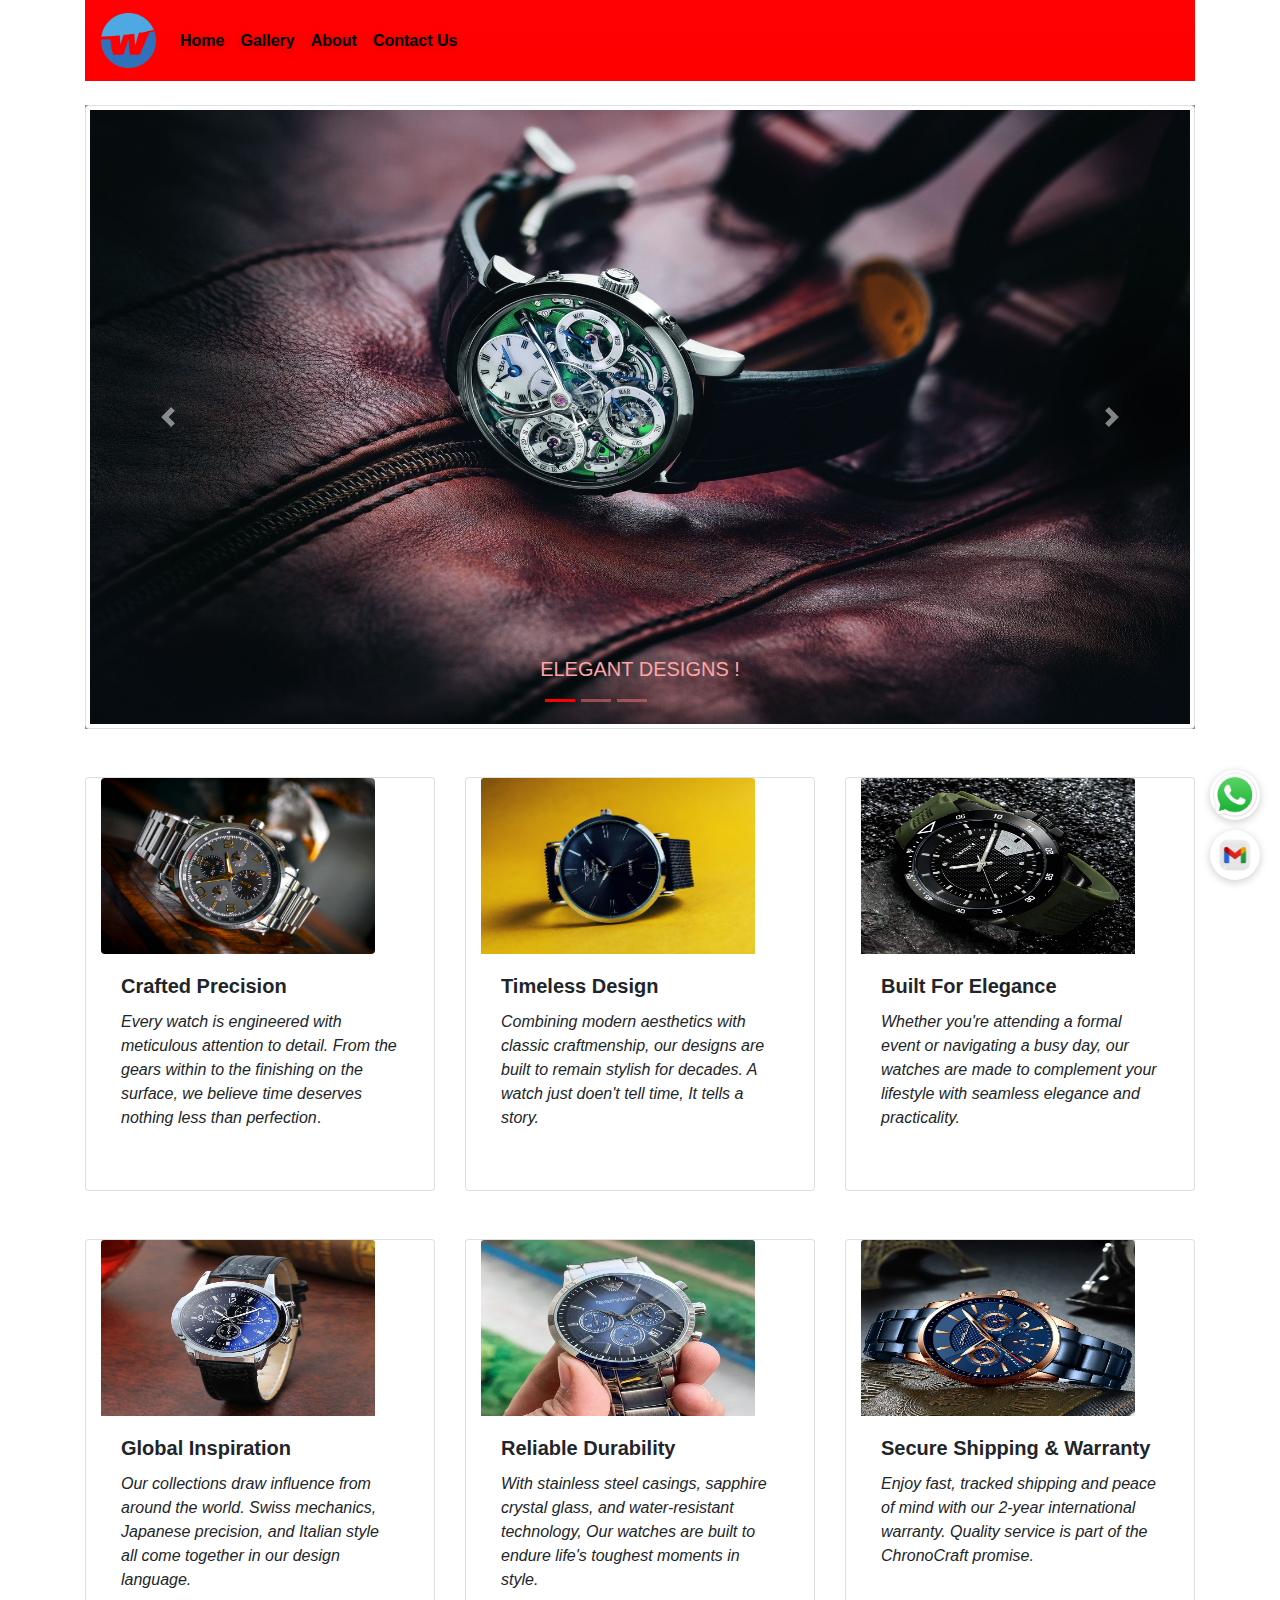
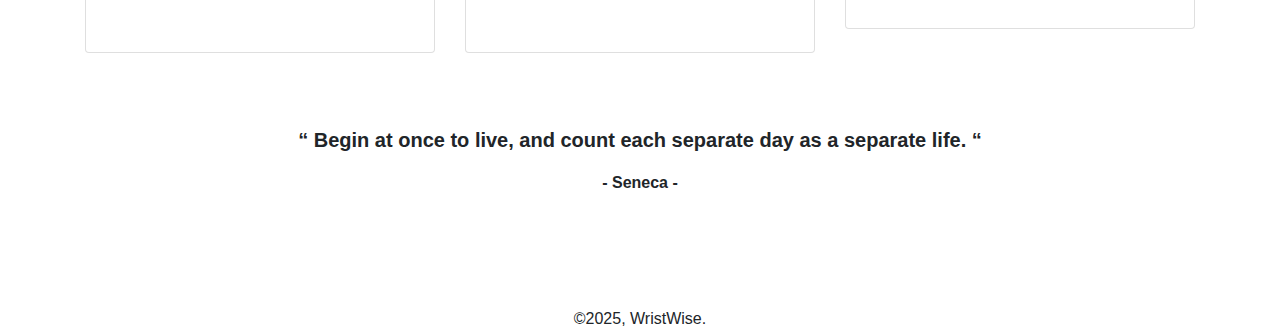
<file: index.html>
<!DOCTYPE html>
<html lang="en">
  <head>
    <meta charset="utf-8">
	<meta http-equiv="X-UA-Compatible" content="IE=edge">
	<meta name="viewport" content="width=device-width, initial-scale=1">
    <title>Home</title>
    <!-- Bootstrap -->
	<link href="css/bootstrap-4.4.1.css" rel="stylesheet">
	<link href="css/Colors.css" rel="stylesheet" type="text/css">
	<link href="css/Sizes.css" rel="stylesheet" type="text/css">
</head>
  <body>
  	<!-- body code goes here -->


	<!-- jQuery (necessary for Bootstrap's JavaScript plugins) --> 
	<script src="js/jquery-3.4.1.min.js"></script>

	<!-- Include all compiled plugins (below), or include individual files as needed -->
	<script src="js/popper.min.js"></script> <script src="js/bootstrap-4.4.1.js"></script>
	<div class="container-fluid">
<div class="container">
<nav class="navbar navbar-expand-lg navbar-light bg-light"> <a class="navbar-brand" href="index.html"><img src="images/Wescale_Logo.png" alt="" width="55" height="55">
  </a>
  <button class="navbar-toggler" type="button" data-toggle="collapse" data-target="#navbarSupportedContent1" aria-controls="navbarSupportedContent1" aria-expanded="false" aria-label="Toggle navigation"> <span class="navbar-toggler-icon"></span></button>
	      <div class="collapse navbar-collapse" id="navbarSupportedContent1">
	        <ul class="navbar-nav mr-auto align-items-center" style="text-decoration-color: white">
	          
	          <li class="nav-item active" style="text-emphasis-color: white"> <a class="nav-link active" href="index.html"><strong>Home </strong></a></li>
	          <li class="nav-item"> <a class="nav-link" href="watch gallery.html"><strong>Gallery</strong></a></li>
	          <li class="nav-item dropdown"> <a class="nav-link" href="About.html" role="button"  aria-haspopup="true" aria-expanded="false"> <strong> About </strong></a>              </li>
	          <li class="nav-item"> <a class="nav-link" href="Contact Us.html"><strong>Contact</strong> <strong>Us</strong></a></li>
            </ul>
	        <form class="form-inline my-2 my-lg-0">
            </form>
          </div>
</nav>
<br>
<div id="carouselExampleIndicators1" class="carousel slide" data-ride="carousel" style="background-color: grey">
  <ol class="carousel-indicators align-content-center" style="align-content: center; align-items: center">
    <li data-target="#carouselExampleIndicators1" data-slide-to="0" class="active align-content-center"></li>
    <li data-target="#carouselExampleIndicators1" data-slide-to="1"></li>
    <li data-target="#carouselExampleIndicators1" data-slide-to="2"></li>
  </ol>
  <div class="carousel-inner" role="listbox">
    <div class="carousel-item active"> <img src="images/1119827.jpg" alt="First slide" class="d-block mx-auto img-fluid img-thumbnail" >
      <div class="carousel-caption">
        <h5 style="color: #FFA4A6; text-align: center">ELEGANT DESIGNS !</h5>
      </div>
    </div>
    <div class="carousel-item"> <img src="images/wp2168271.jpg" alt="First slide" width="1920" height="1280" class="d-block mx-auto img-fluid img-thumbnail">
      <div class="carousel-caption">
        <h5 style="color: #FFA4A6; text-align: center;">BEST CRAFTMANSHIP</h5>
      </div>
    </div>
    <div class="carousel-item"> <img src="images/pexels-pixabay-277319.jpg" alt="First slide" width="1920" height="1280" class="d-block mx-auto img-fluid img-thumbnail">
      <div class="carousel-caption">
        <h5 style="color: #FFA4A6; text-align: center">PREMIUM ON YOUR WRIST</h5>
      </div>
    </div>
  </div>
  <a class="carousel-control-prev" href="#carouselExampleIndicators1" role="button" data-slide="prev"> <span class="carousel-control-prev-icon" aria-hidden="true"></span> <span class="sr-only">Previous</span></a> <a class="carousel-control-next" href="#carouselExampleIndicators1" role="button" data-slide="next"> <span class="carousel-control-next-icon" aria-hidden="true"></span> <span class="sr-only">Next</span></a></div>
<br>
<br>
        <div class="row">
          <div class="col-lg-4">
            <div class="card col-md-4 col-lg-12"> <img src="images/pexels-ferarcosn-190819.jpg" alt="Card image cap" width="318" height="180" class="card-img-top img-fluid rounded">
              <div class="card-body">
                <h5 class="card-title"><strong>Crafted Precision</strong></h5>
                <p class="card-text"><em>Every watch is engineered with meticulous attention to detail. From the gears within to the finishing on the surface, we believe time deserves nothing less than perfection</em>.</p>
                <a href="#">&nbsp;</a></div>
            </div>
            &nbsp;</div>
          <div class="col-lg-4">
            <div class="card col-md-4 col-lg-12"> <img class="card-img-top" src="images/pexels-pixabay-277390.jpg" alt="Card image cap">
              <div class="card-body">
                <h5 class="card-title"><strong>Timeless Design&nbsp;</strong></h5>
                <p class="card-text"><em>Combining modern aesthetics with classic craftmenship, our designs are built to remain stylish for decades. A watch just doen't tell time, It tells a story.&nbsp; &nbsp;</em></p>
                <a href="#">&nbsp;</a></div>
            </div>
            &nbsp;</div>
          <div class="col-lg-4">
            <div class="card col-md-4 col-lg-12"> <img class="card-img-top" src="images/71xJo7xSAoL._UY1000_.jpg" alt="Card image cap">
              <div class="card-body">
                <h5 class="card-title"><strong>Built For Elegance&nbsp;</strong></h5>
                <p class="card-text"><em>Whether you're attending a formal event or navigating a busy day, our watches are made to complement your lifestyle with seamless elegance and practicality.&nbsp;</em></p>
                <a href="#">&nbsp;</a></div>
            </div>
            &nbsp;</div>
        </div>
        <br>
        <div class="row">
          <div class="col-lg-4">
            <div class="card col-md-4 col-lg-12"> <img class="card-img-top" src="images/s-l1600-3.jpg" alt="Card image cap">
              <div class="card-body">
                <h5 class="card-title"><strong>Global Inspiration</strong></h5>
                <p class="card-text"><em>Our collections draw influence from around the world. Swiss mechanics, Japanese precision, and Italian style all come together in our design language.</em></p>
                <a href="#">&nbsp;</a> </div>
            </div>
          &nbsp;</div>
          <div class="col-lg-4">
            <div class="card col-md-4 col-lg-12"> <img class="card-img-top" src="images/product-jpeg-500x500.jpg" alt="Card image cap">
              <div class="card-body">
                <h5 class="card-title"><strong>Reliable Durability</strong></h5>
                <p class="card-text"><em>With stainless steel casings, sapphire crystal glass, and water-resistant technology, Our watches are built to endure life's toughest moments in style.</em></p>
                <a href="#">&nbsp;</a> </div>
            </div>
          &nbsp;</div>
          <div class="col-lg-4">
            <div class="card col-md-4 col-lg-12"> <img class="card-img-top" src="images/rBVaV15sYs2AaGezAARCHUOAgEI569.jpg" alt="Card image cap">
              <div class="card-body">
                <h5 class="card-title"><strong>Secure Shipping &amp; Warranty</strong></h5>
                <p class="card-text"><em>Enjoy fast, tracked shipping and peace of mind with our 2-year international warranty. Quality service is part of the ChronoCraft promise.</em></p>
                <a href="#">&nbsp;</a> </div>
            </div>
          &nbsp;</div>
        </div>
        <br>
        <br>
    <div class="row align-content-center">
          <div class="col-lg-12 text-center"><strong><p style="font-size: 20px;">“ Begin at once to live, and count each separate day as a separate life. “</p><p>- Seneca -</p></strong></div>
    </div>
	<br>
	<br>
	<div class="fixed-contact-buttons">
  <a href="https://wa.me/94773768984?text=Hi%20I'm%20interested%20in%20your%20watches" target="_blank" title="WhatsApp">
    <img src="images/WhatsApp.svg.png" alt="WhatsApp" class="contact-icon">
  </a>
  <a href="mailto:kavindugimhan206@gmail.com?subject=Watch Inquiry&body=Hi,%20I'm%20interested%20in%20your%20products." title="Gmail">
    <img src="images/gmail-icon-transparent-free-png.png" alt="Email" class="contact-icon">
  </a>
</div>

    <br>
    <br>
    <footer class="j" style="text-align: center">©2025, WristWise.</footer>
</div>
</div>
	  
  </body>

</html>
</file>
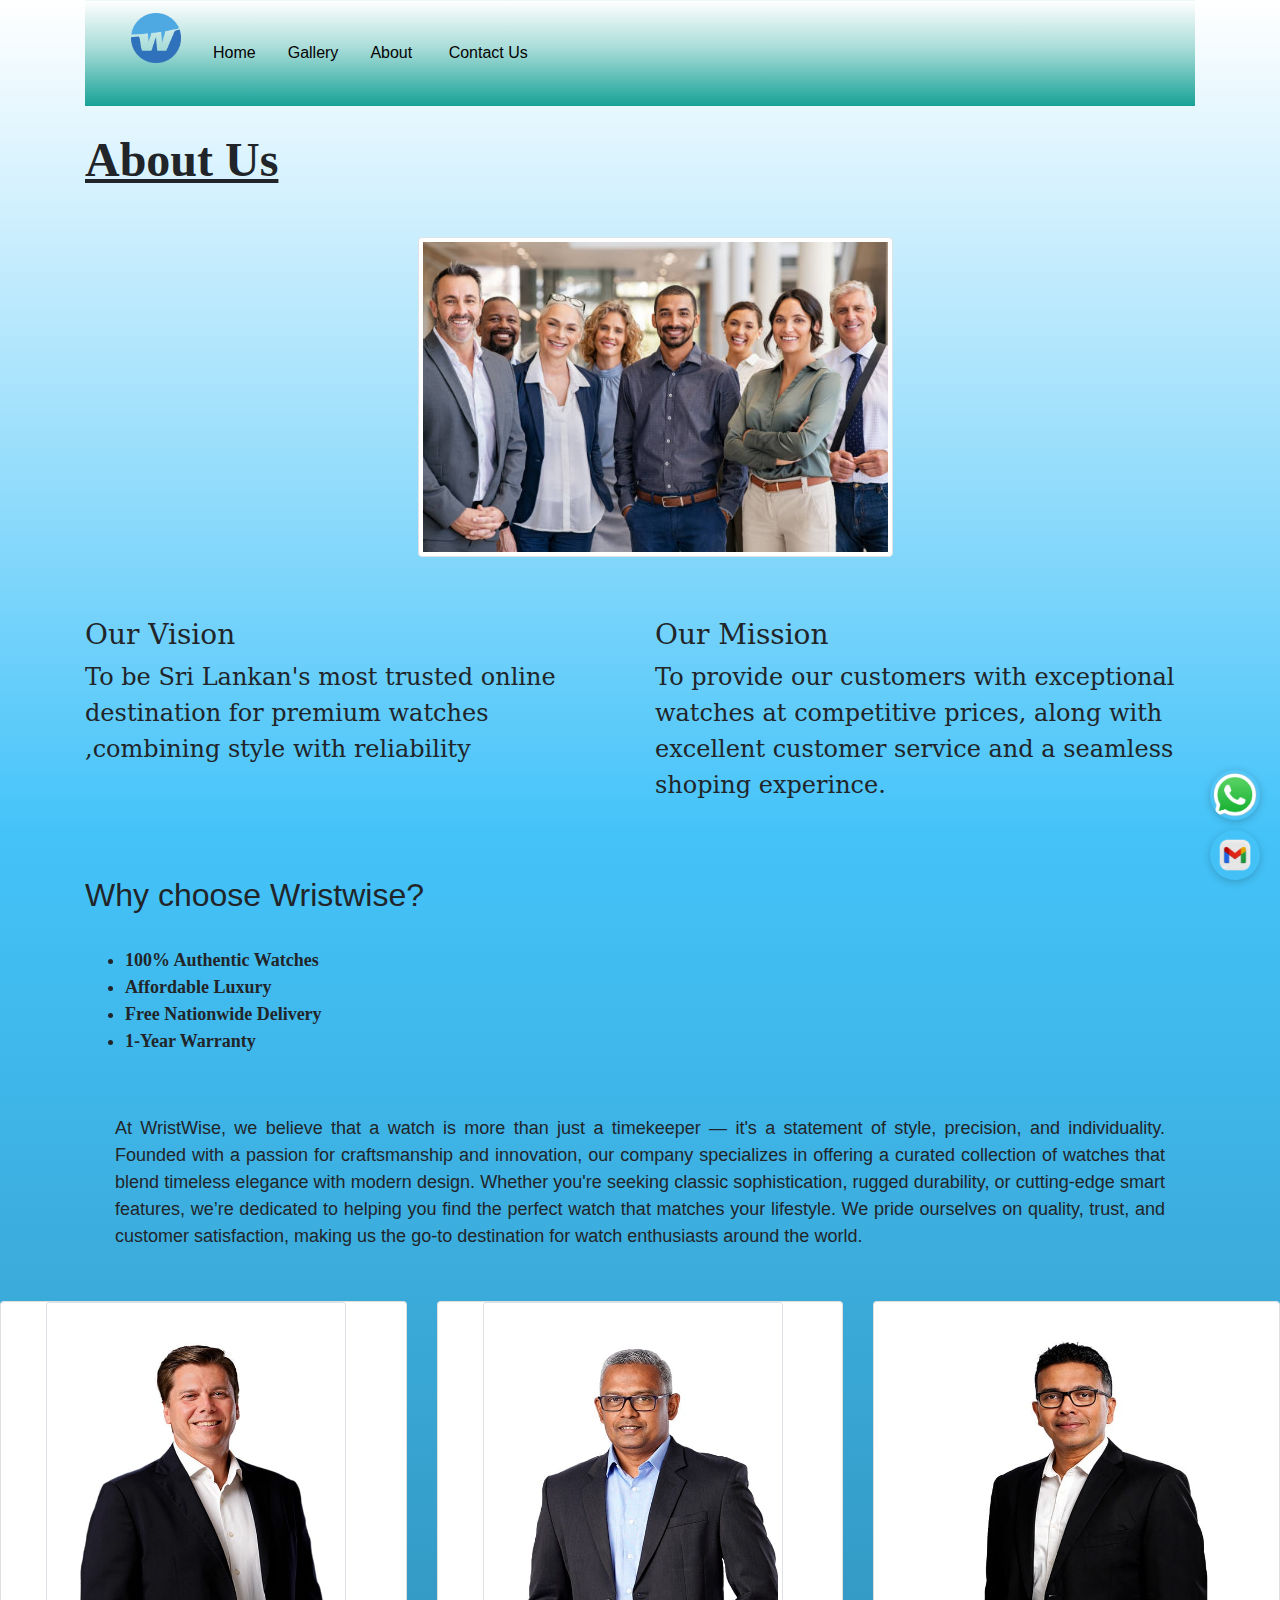
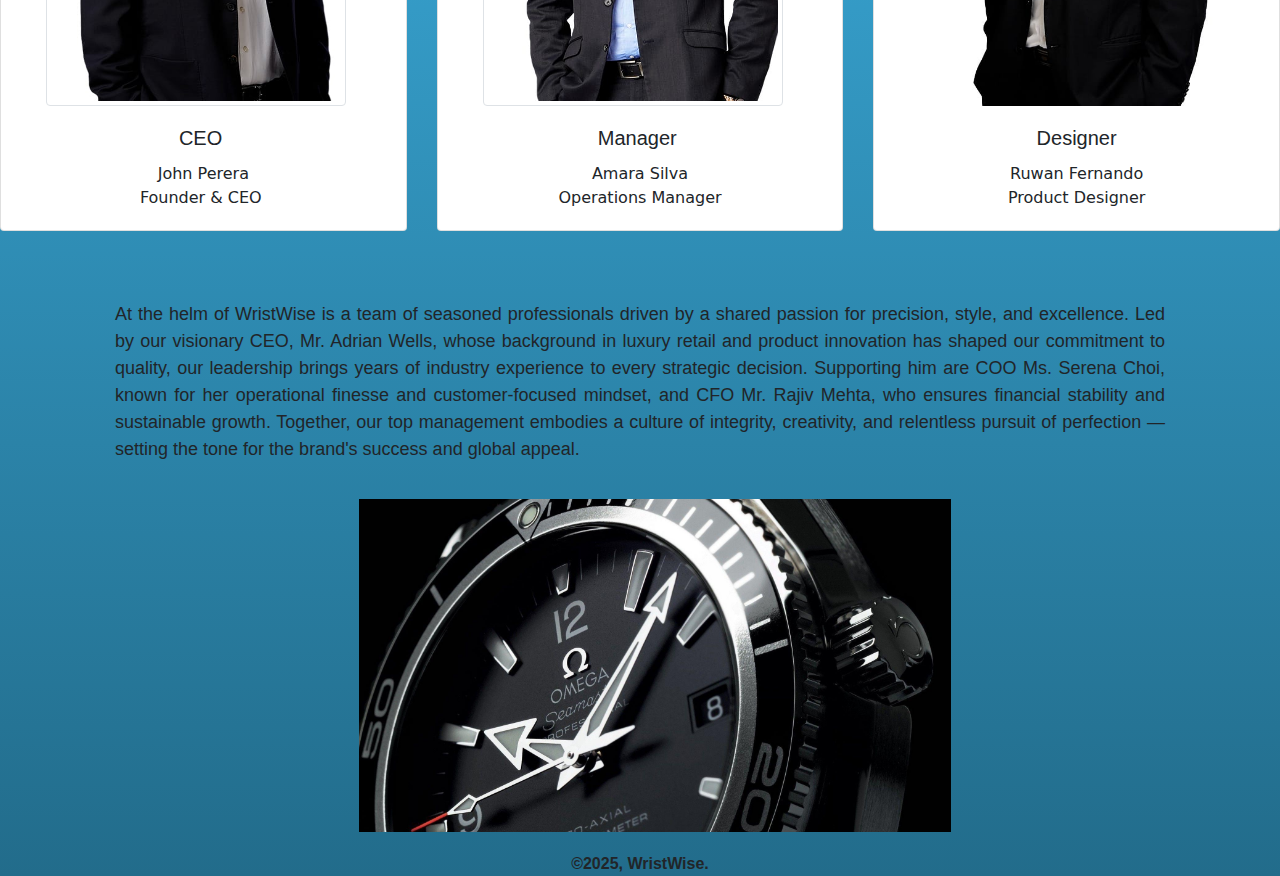
<file: About.html>
<!doctype html>
<html>
<head>
<meta charset="utf-8">
<meta http-equiv="X-UA-Compatible" content="IE=edge">
<meta name="viewport" content="width=device-width, initial-scale=1.0">
<title>About Page</title>
<link href="css/bootstrap-4.4.1.css" rel="stylesheet" type="text/css">
<link href="About.css" rel="stylesheet" type="text/css">
<link href="css/Sizes.css" rel="stylesheet" type="text/css">
</head>

<body>
<div class="container-fluid"></div>
<div class="container">
  <nav class="navbar navbar-expand-lg navbar-light bg-light"> <a class="navbar-brand" href="index.html"><img src="images/Wescale_Logo.png" width="50" height="50" alt=""/>&nbsp;</a>
    <button class="navbar-toggler" type="button" data-toggle="collapse" data-target="#navbarSupportedContent1" aria-controls="navbarSupportedContent1" aria-expanded="false" aria-label="Toggle navigation"> <span class="navbar-toggler-icon"></span> </button>
    <div class="collapse navbar-collapse" id="navbarSupportedContent1"><a class="nav-link" href="index.html">Home <span class="sr-only">(current)</span></a><a class="nav-link ac" href="watch gallery.html">Gallery</a><a class="nav-link active" href="About.html">About&nbsp;</a><a class="nav-link" href="Contact Us.html">Contact Us&nbsp;</a>
      
    </div>
  </nav>
	<h1 class="text-capitalize text-left"><strong><u>About Us</u></strong><br>
    <br>
    <center><img src="/images/Group_2.jpg" alt="" width="475" height="283" class="img-fluid img-thumbnail"/></center></h1>
  <div class="row">
    <div class="col-xl-6">
      <h3>Our Vision&nbsp;</h3>
<p>To be Sri Lankan's most trusted online destination for premium watches ,combining style with reliability</p> 
    &nbsp;</div>
    <div class="col-xl-6">
      <h3>Our Mission</h3>
      <p>To provide our customers with exceptional watches at competitive prices, along with excellent customer service and a seamless shoping experince.</p>
&nbsp;</div>
</div>
  <h2>Why choose Wristwise?&nbsp;</h2><br>
  <ul>
    <li>100% Authentic Watches</li>
    <li>Affordable Luxury</li>
    <li>Free Nationwide Delivery</li>
    <li>1-Year Warranty</li>
  </ul>
  <br>
  <p class="text-justify">At WristWise, we believe that a watch is more than just a timekeeper — it's a statement of style, precision, and individuality. Founded with a passion for craftsmanship and innovation, our company specializes in offering a curated collection of watches that blend timeless elegance with modern design. Whether you're seeking classic sophistication, rugged durability, or cutting-edge smart features, we’re dedicated to helping you find the perfect watch that matches your lifestyle. We pride ourselves on quality, trust, and customer satisfaction, making us the go-to destination for watch enthusiasts around the world. </p>
</p>

</div>
<div class="row">
  <div class="col-xl-4">
    <div class="card col-md-4 col-xl-12"> <img src="images/CEO.jpg" alt="Card image cap" width="92%" height="737" class="card-img-top img-fluid img-thumbnail">
      <div class="card-body" style="text-align: center">
        <h5 class="card-title">CEO&nbsp;</h5>
        <p class="card-text">John Perera<br>
        Founder &amp; CEO&nbsp;</p>
</div>
    </div>
  </div>
  <div class="col-xl-4">
    <div class="card col-md-4 col-xl-12"> <img class="card-img-top img-fluid img-thumbnail" src="images/Designer.jpg" alt="Card image cap">
      <div class="card-body" style="text-align: center">
        <h5 class="card-title">Manager&nbsp;</h5>
        <p class="card-text">Amara Silva<br>
Operations Manager</p>
</div>
    </div>
  </div>
  <div class="col-xl-4">
    <div class="card col-md-4 col-xl-12"> <img src="images/Operation manager.jpg" alt="Card image cap" width="300" height="404" class="card-img-top img-fluid">
      <div class="card-body" style="text-align: center">
        <h5 class="card-title">Designer</h5>
        <p class="card-text">Ruwan Fernando <br>
        Product Designer</p>
</div>
    </div>
  </div>
</div>
</p>
<br>
<div class="container-fluid">
  <div class="container">
    <p class="text-justify">At the helm of WristWise is a team of seasoned professionals driven by a shared passion for precision, style, and excellence. Led by our visionary CEO, Mr. Adrian Wells, whose background in luxury retail and product innovation has shaped our commitment to quality, our leadership brings years of industry experience to every strategic decision. Supporting him are COO Ms. Serena Choi, known for her operational finesse and customer-focused mindset, and CFO Mr. Rajiv Mehta, who ensures financial stability and sustainable growth. Together, our top management embodies a culture of integrity, creativity, and relentless pursuit of perfection — setting the tone for the brand's success and global appeal. </p>
  </div>
</div>
<center><img src="images/wp2168271.jpg" alt="" width="592" height="308" class="img-fluid"/></center>

	<div class="fixed-contact-buttons">
  <a href="https://wa.me/94773768984?text=Hi%20I'm%20interested%20in%20your%20watches" target="_blank" title="WhatsApp">
    <img src="images/WhatsApp.svg.png" alt="WhatsApp" class="contact-icon">
  </a>
  <a href="mailto:kavindugimhan206@gmail.com?subject=Watch Inquiry&body=Hi,%20I'm%20interested%20in%20your%20products." title="Gmail">
    <img src="images/gmail-icon-transparent-free-png.png" alt="Email" class="contact-icon">
  </a>
</div>

  <footer>©2025, WristWise.</footer>
<script src="js/jquery-3.4.1.min.js"></script>
<script src="js/popper.min.js"></script>
<script src="js/bootstrap-4.4.1.js"></script>
</body>
</html>
</file>
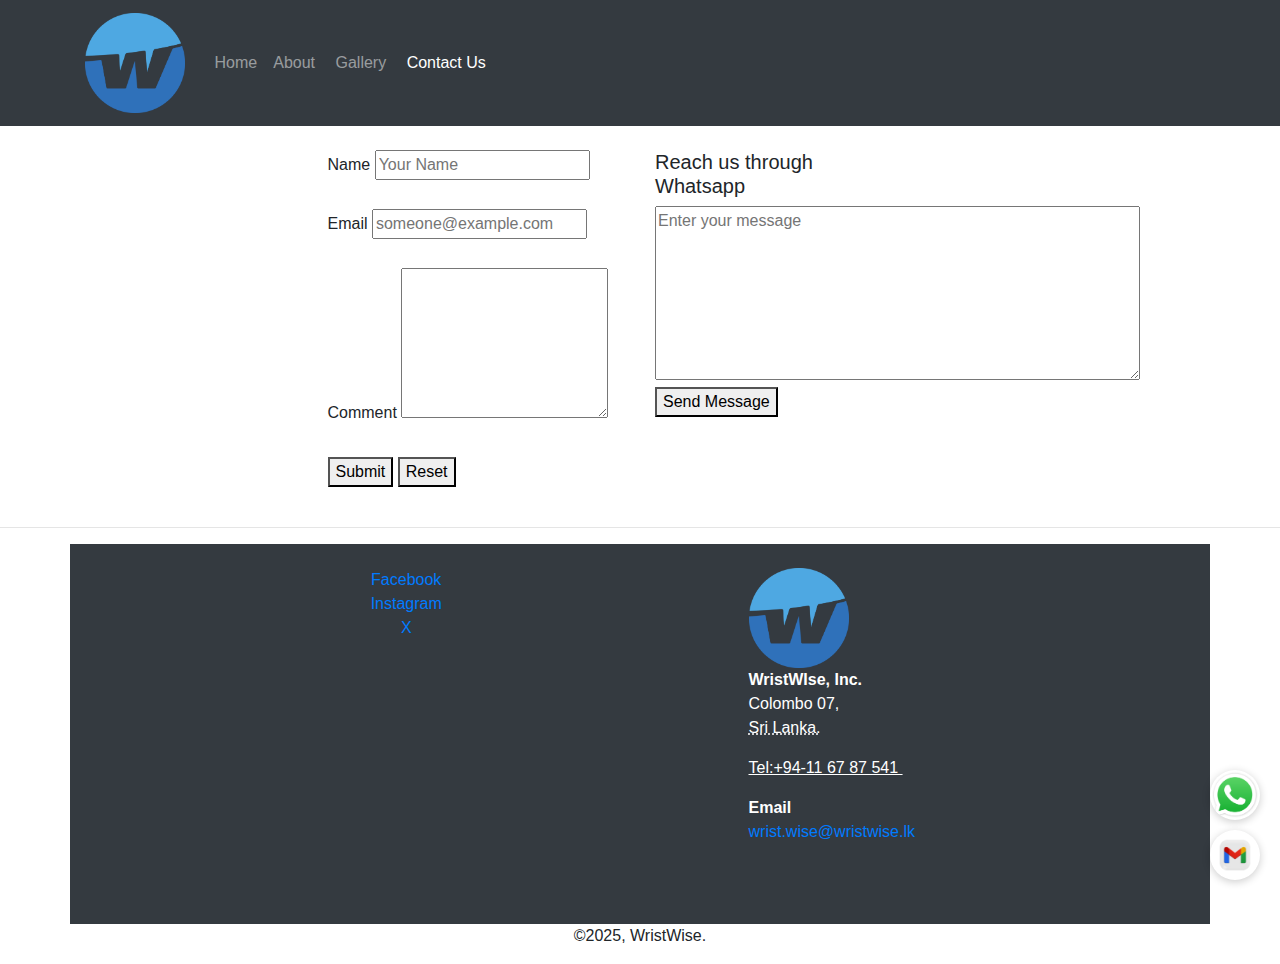
<file: Contact Us.html>
<!DOCTYPE html>
<html lang="en">
  <head>
    <meta charset="utf-8">
    <meta http-equiv="X-UA-Compatible" content="IE=edge">
    <meta name="viewport" content="width=device-width, initial-scale=1">
    <title>Contact Us</title>
    <!-- Bootstrap -->
    <link href="../css/bootstrap-4.4.1.css" rel="stylesheet">
    <link href="watch gallery .css" rel="stylesheet" type="text/css">
    <link href="bootstrap-4.4.1.css" rel="stylesheet" type="text/css">
    <link href="css/Sizes.css" rel="stylesheet" type="text/css">
  </head>
  <body>
    <nav class="navbar navbar-expand-lg navbar-dark bg-dark">
      <div class="container">
        <a class="navbar-brand" href="index.html"><img src="images/Wescale_Logo.png" alt="" width="55" height="55" class="rounded img-fluid"/>&nbsp;</a>
        <button class="navbar-toggler" type="button" data-toggle="collapse" data-target="#navbarSupportedContent" aria-controls="navbarSupportedContent" aria-expanded="false" aria-label="Toggle navigation">
        <span class="navbar-toggler-icon"></span>
        </button>
        <div class="collapse navbar-collapse" id="navbarSupportedContent">
          <ul class="navbar-nav mr-auto">
            <li class="nav-item">
              <a class="nav-link" href="index.html">Home <span class="sr-only">(current)</span></a>
            </li>
            <li class="nav-item">
              <a class="nav-link" href="About.html">About&nbsp;</a>
            </li>
            <li class="nav-item ">
              <a class="nav-link" href="watch gallery.html" >Gallery&nbsp;</a></li>
            <li class="nav-item active">
              <a class="nav-link" href="Contact Us.html">Contact Us&nbsp;</a>
            </li>
          </ul>
</div>
      </div>
    </nav>
	  <br>
    <div class="row">
      <div class=" col-xl-3 offset-xl-3">
		<div>
        <form action="send_email.php" method="POST">

            <div >
            <label for="name">Name</label>
            <input type="text" name="name" id="name" placeholder="Your Name" required> 
            </div>

            <br>

             <div>
            <label for="Email">Email</label>
            <input type="email" name="Email" id="Email" placeholder="someone@example.com" required> 
            </div>

            <br>

             <div>
            <label for="Comment" >Comment</label>
            <textarea id="Comment" rows="6" name="comment"></textarea> 
            </div>

            <br>

             <div>
            <button type="submit">Submit</button>
            <button type="reset">Reset</button>  
            </div>
            
            <br>
        </form>
        </div>
		</div>
      <div class="col-xl-2">
  <div>
    <h5>Reach us through Whatsapp</h5>
    <form action="https://api.whatsapp.com/send" method="GET" target="_blank">

        <input type="hidden" name="phone" value="94773430004">
        <textarea name="text" rows="7" cols="50" required placeholder="Enter your message"></textarea>
        <button type="submit">Send Message</button>

    </form>
   </div>
		
	</div>
    </div>
<hr>
	  
    <div class="container text-white bg-dark p-4">
      <div class="row">
        <div class="col-6 col-md-8 col-lg-7">
          <div class="row text-center">
<div class="col-sm-6 col-md-4 col-lg-4 col-12"> </div>
<div class="col-sm-6 col-md-4 col-lg-4 col-12">
  <ul class="list-unstyled">
    <li class="btn-link"> <a>Facebook</a></li>
    <li class="btn-link"> <a>Instagram</a></li>
    <li class="btn-link"> <a>X</a></li>
  </ul>
  &nbsp;</div>
<div class="col-sm-6 col-md-4 col-lg-4 col-12">&nbsp;</div>
          </div>
          <div class="row">
            <div class="col-lg-6">&nbsp;</div>
            <div class="col-lg-6">&nbsp;</div>
          </div>
        </div>
        <div class="col-md-4 col-lg-5 col-6">
		  <img src="images/Wescale_Logo.png" width="400" height="400" alt=""/>
          <address>
          <strong>WristWIse, Inc.</strong><br>
Colombo 07,<br>
<abbr title="Phone">Sri Lanka.</abbr>
          </address>
          <address>
          <u>Tel:+94-11 67 87 541&nbsp;</u>
          </address>
<address>
      <strong>Email</strong><br>
          <a href="mailto:#">wrist.wise@wristwise.lk</a>
          </address>
          <address>
          <strong></strong>          &nbsp;
          </address>
        </div>
      </div>
    </div>
	  <div class="fixed-contact-buttons">
  <a href="https://wa.me/94773768984?text=Hi%20I'm%20interested%20in%20your%20watches" target="_blank" title="WhatsApp">
    <img src="images/WhatsApp.svg.png" alt="WhatsApp" class="contact-icon">
  </a>
  <a href="mailto:kavindugimhan206@gmail.com?subject=Watch Inquiry&body=Hi,%20I'm%20interested%20in%20your%20products." title="Gmail">
    <img src="images/gmail-icon-transparent-free-png.png" alt="Email" class="contact-icon">
  </a>
</div>
    <footer class="text-center">
      <div class="container">
        <div class="row">
          <div class="col-12">
            <p>©2025, WristWise.</p>
          </div>
        </div>
      </div>
    </footer>
    <!-- jQuery (necessary for Bootstrap's JavaScript plugins) -->
    <script src="../js/jquery-3.4.1.min.js"></script>
    <!-- Include all compiled plugins (below), or include individual files as needed -->
    <script src="../js/popper.min.js"></script>
    <script src="../js/bootstrap-4.4.1.js"></script>
  </body>
</html>
</file>
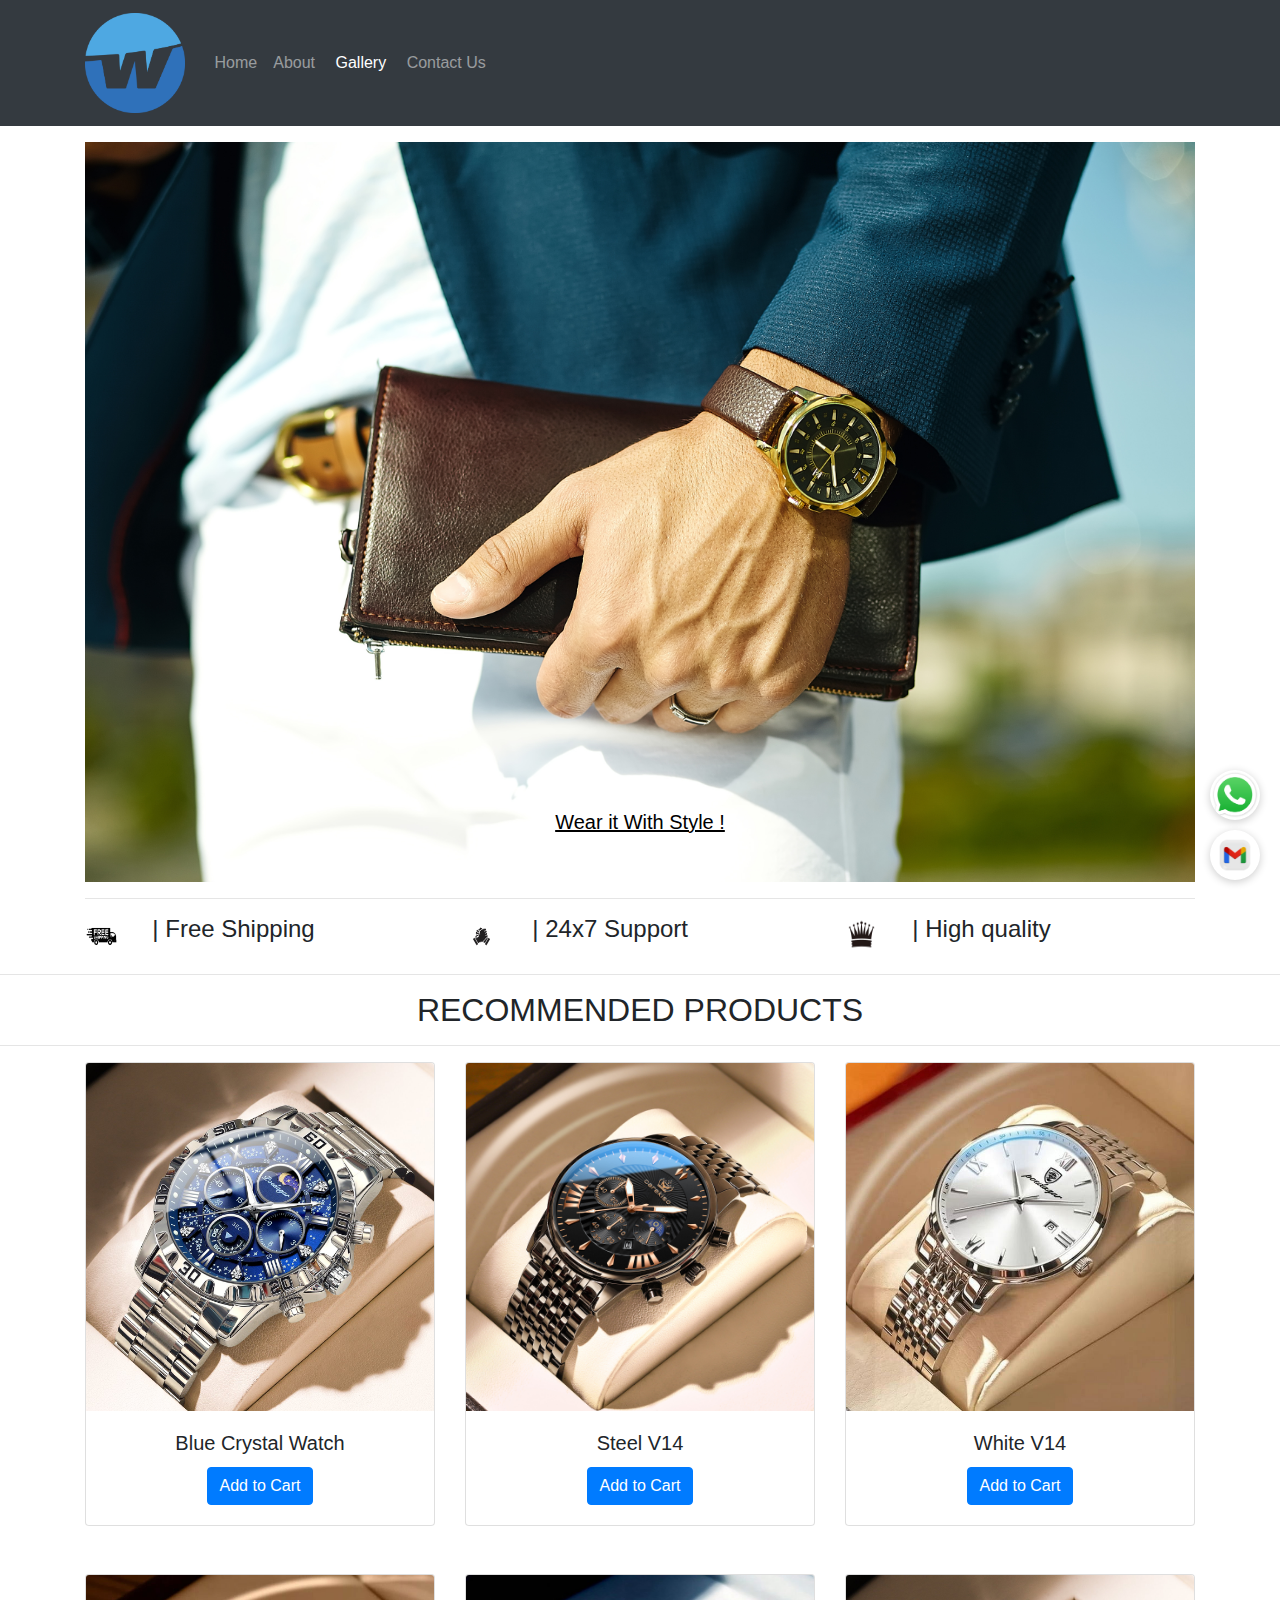
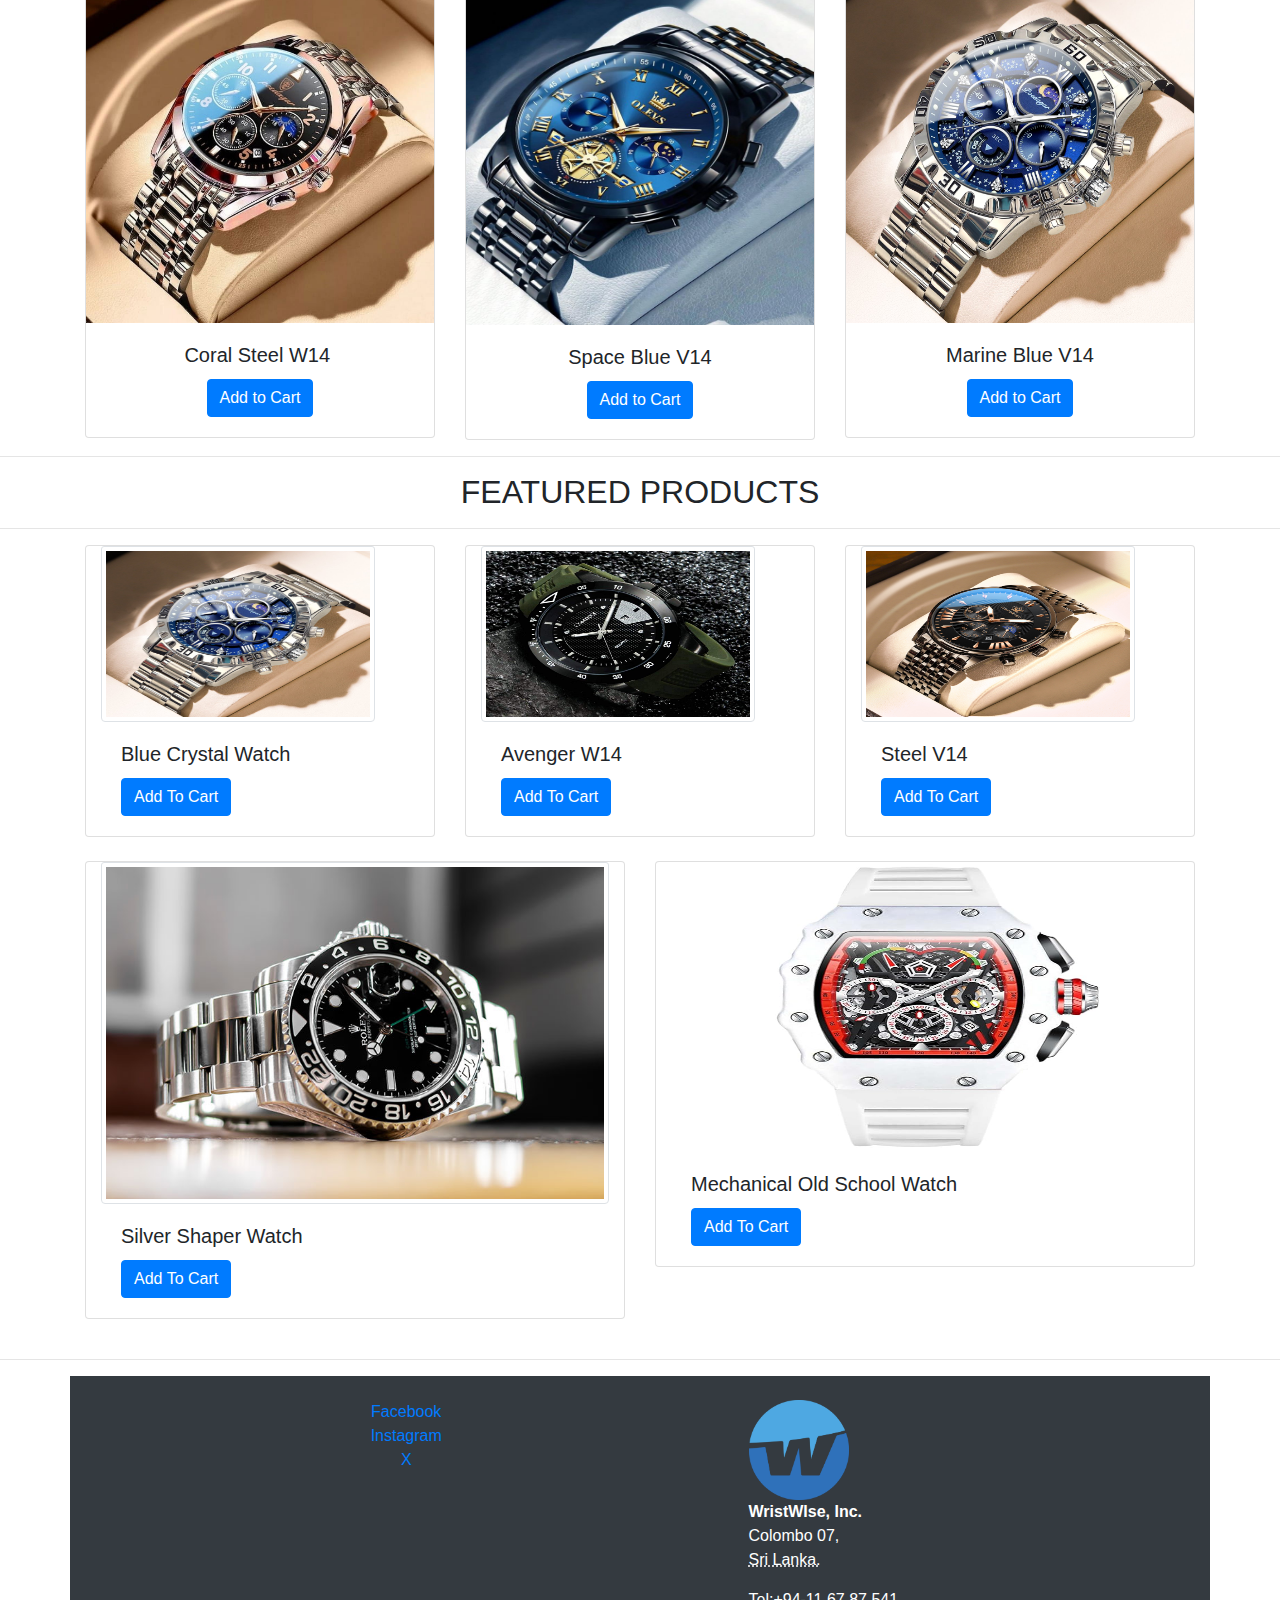
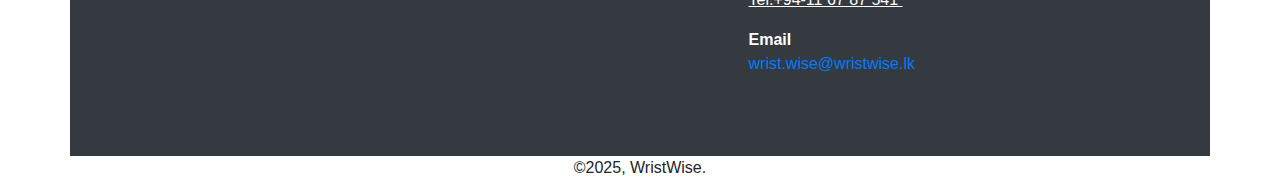
<file: watch gallery.html>
<!DOCTYPE html>
<html lang="en">
  <head>
    <meta charset="utf-8">
    <meta http-equiv="X-UA-Compatible" content="IE=edge">
    <meta name="viewport" content="width=device-width, initial-scale=1">
    <title>Gallery</title>
    <!-- Bootstrap -->
    <link href="../css/bootstrap-4.4.1.css" rel="stylesheet">
    <link href="watch gallery .css" rel="stylesheet" type="text/css">
    <link href="bootstrap-4.4.1.css" rel="stylesheet" type="text/css">
    <link href="css/Sizes.css" rel="stylesheet" type="text/css">
  </head>
  <body>
    <nav class="navbar navbar-expand-lg navbar-dark bg-dark">
      <div class="container">
        <a class="navbar-brand" href="index.html"><img src="images/Wescale_Logo.png" alt="" width="55" height="55" class="rounded img-fluid"/>&nbsp;</a>
        <button class="navbar-toggler" type="button" data-toggle="collapse" data-target="#navbarSupportedContent" aria-controls="navbarSupportedContent" aria-expanded="false" aria-label="Toggle navigation">
        <span class="navbar-toggler-icon"></span>
        </button>
        <div class="collapse navbar-collapse" id="navbarSupportedContent">
          <ul class="navbar-nav mr-auto">
            <li class="nav-item">
              <a class="nav-link" href="index.html">Home <span class="sr-only">(current)</span></a>
            </li>
            <li class="nav-item">
              <a class="nav-link" href="About.html">About&nbsp;</a>
            </li>
            <li class="nav-item active">
              <a class="nav-link" href="watch gallery.html" >Gallery&nbsp;</a></li>
            <li class="nav-item">
              <a class="nav-link" href="Contact Us.html">Contact Us&nbsp;</a>
            </li>
          </ul>
</div>
      </div>
    </nav>
    <div class="container mt-3">
      <div class="row">
        <div class="col-12">
          <div id="carouselExampleControls" class="carousel slide" data-ride="carousel">
<div class="carousel-inner">
          <div class="carousel-item active">
                <img class="d-block w-100 img-fluid" src="fashion-portrait-young-businessman-handsome-model-man-casual-cloth-suit-with-accessories-hands.jpg" alt="First slide">
                <div class="carousel-caption d-none d-md-block">
                  <h5 style="color: black; text-decoration: underline;">Wear it With Style !</h5>
</div>
              </div>
</div>
</div>
        </div>
      </div>
      <hr>
    </div>
    <div class="container">
      <div class="row">
        <div class="col-4">
          <div class="row">
            <div class="col-2"><img class="rounded-circle img-fluid" alt="Free Shipping" src="pngtree-black-free-shipping-png-image_6523936-removebg-preview.png"></div>
            <div class="col-lg-6 col-10 ml-1 col-xl-7">
              <h4>| Free Shipping</h4>
            </div>
          </div>
        </div>
        <div class="col-4">
          <div class="row">
            <div class="col-2"><img class="rounded-circle img-fluid" alt="Free Shipping" src="1000_F_364750417_YyKRu0v2QSRgtTtlDiggayO2R724qnqE-removebg-preview.png"></div>
            <div class="col-lg-6 col-10 ml-1 col-xl-8">
              <h4>| 24x7 Support</h4>
            </div>
          </div>
        </div>
        <div class="col-4">
          <div class="row">
            <div class="col-2"><img class="rounded-circle img-fluid" alt="Free Shipping" src="pngtree-curved-black-crown-silhouette-crownclipart-png-image_2414285-removebg-preview.png"></div>
            <div class="col-lg-6 col-10 ml-1 col-xl-7">
              <h4>| High quality</h4>
            </div>
          </div>
        </div>
      </div>
    </div>
    <hr>
    <h2 class="text-center">RECOMMENDED PRODUCTS</h2>
    <hr>
    <div class="container">
      <div class="row text-center">
        <div class="col-md-4 pb-1 pb-md-0">
          <div class="card">
            <img class="card-img-top img-fluid" src="1-2.jpeg" alt="Card image cap">
            <div class="card-body">
              <h5 class="card-title">Blue Crystal Watch</h5>
<a href="#" class="btn btn-primary">Add to Cart</a>
            </div>
          </div>
        </div>
        <div class="col-md-4 pb-1 pb-md-0">
          <div class="card">
            <img class="card-img-top img-fluid" src="images/Steel.jpeg" alt="Card image cap">
            <div class="card-body">
              <h5 class="card-title">Steel V14</h5>
<a href="#" class="btn btn-primary">Add to Cart</a>
            </div>
          </div>
        </div>
        <div class="col-md-4 pb-1 pb-md-0">
          <div class="card">
            <img class="card-img-top img-fluid" src="images/White.jpeg" alt="Card image cap">
            <div class="card-body">
              <h5 class="card-title">White V14</h5>
<a href="#" class="btn btn-primary">Add to Cart</a>
            </div>
          </div>
        </div>
      </div>
      <div class="row">
        <div class="col-lg-6">&nbsp;</div>
        <div class="col-lg-6">&nbsp;</div>
      </div>
      <div class="row text-center mt-4">
        <div class="col-md-4 pb-1 pb-md-0">
          <div class="card">
            <img class="card-img-top" src="images/Coral.jpeg" alt="Card image cap">
            <div class="card-body">
              <h5 class="card-title">Coral Steel W14&nbsp;</h5>
<a href="#" class="btn btn-primary">Add to Cart</a>
            </div>
          </div>
        </div>
        <div class="col-md-4 pb-1 pb-md-0">
          <div class="card">
            <img src="OLEVS Men's Watch Analog Quartz Movement Business Stainless Steel Waterproof Luminous Chronograph Day Date Luxury Dress Business Big Face Rome Number Diamond Dial Male Wrist Watches.jpg" alt="Card image cap" height="350" class="card-img-top">
            <div class="card-body">
              <h5 class="card-title">Space Blue V14</h5>
<a href="#" class="btn btn-primary">Add to Cart</a>
            </div>
          </div>
        </div>
        <div class="col-md-4 pb-1 pb-md-0">
          <div class="card">
            <img class="card-img-top img-fluid" src="1-2.jpeg" alt="Card image cap">
            <div class="card-body">
              <h5 class="card-title">Marine Blue V14</h5>
<a href="#" class="btn btn-primary">Add to Cart</a>
            </div>
          </div>
        </div>
      </div>
    </div>
    <hr>
    <h2 class="text-center">FEATURED PRODUCTS</h2>
    <hr>
    <div class="container-fluid">
      <div class="container">
        <div class="row">
          <div class="col-lg-4">
            <div class="card col-md-4 col-lg-12"> <img src="images/1-2.jpeg" alt="Watch" width="318" height="180" class="card-img-top img-fluid img-thumbnail">
              <div class="card-body">
                <h5 class="card-title">Blue Crystal Watch</h5>
<a href="#" class="btn btn-primary">Add To Cart</a> </div>
            </div>
          &nbsp;</div>
          <div class="col-lg-4">
            <div class="card col-md-4 col-lg-12"> <img src="images/71xJo7xSAoL._UY1000_.jpg" alt="Watch" width="318" height="180" class="card-img-top img-thumbnail img-fluid">
              <div class="card-body">
                <h5 class="card-title">Avenger W14</h5>
<a href="#" class="btn btn-primary">Add To Cart</a> </div>
            </div>
          &nbsp;</div>
          <div class="col-lg-4">
            <div class="card col-md-4 col-lg-12"> <img src="images/Steel.jpeg" alt="Watch" width="318" height="180" class="card-img-top img-thumbnail img-fluid">
              <div class="card-body">
                <h5 class="card-title">Steel V14</h5>
<a href="#" class="btn btn-primary">Add To Cart</a> </div>
            </div>
          &nbsp;</div>
        </div>
        <div class="row">
          <div class="col-lg-6">
            <div class="card col-md-4 col-lg-12"> <img class="card-img-top img-fluid img-thumbnail" src="images/1724418702secrets-of-rolex-watches.jpg" alt="Watch">
              <div class="card-body">
                <h5 class="card-title">Silver Shaper Watch&nbsp;</h5>
<a href="#" class="btn btn-primary">Add To Cart</a> </div>
            </div>
          &nbsp;</div>
          <div class="col-lg-6">
            <div class="card col-md-4 col-lg-12"> <img src="images/61XpbULyl1L._UY900_.jpg" alt="Card image cap" width="318" height="290" class="card-img-top">
              <div class="card-body">
                <h5 class="card-title">Mechanical Old School Watch</h5>
<a href="#" class="btn btn-primary">Add To Cart</a> </div>
            </div>
          &nbsp;</div>
        </div>
      </div>
    </div>
    <hr>
    <div class="container text-white bg-dark p-4">
      <div class="row">
        <div class="col-6 col-md-8 col-lg-7">
          <div class="row text-center">
<div class="col-sm-6 col-md-4 col-lg-4 col-12"> </div>
<div class="col-sm-6 col-md-4 col-lg-4 col-12">
  <ul class="list-unstyled">
    <li class="btn-link"> <a>Facebook</a></li>
    <li class="btn-link"> <a>Instagram</a></li>
    <li class="btn-link"> <a>X</a></li>
  </ul>
  &nbsp;</div>
<div class="col-sm-6 col-md-4 col-lg-4 col-12">&nbsp;</div>
          </div>
          <div class="row">
            <div class="col-lg-6">&nbsp;</div>
            <div class="col-lg-6">&nbsp;</div>
          </div>
        </div>
        <div class="col-md-4 col-lg-5 col-6">
		  <img src="images/Wescale_Logo.png" width="400" height="400" alt=""/>
          <address>
          <strong>WristWIse, Inc.</strong><br>
Colombo 07,<br>
<abbr title="Phone">Sri Lanka.</abbr>
          </address>
          <address>
          <u>Tel:+94-11 67 87 541&nbsp;</u>
          </address>
<address>
      <strong>Email</strong><br>
          <a href="mailto:#">wrist.wise@wristwise.lk</a>
          </address>
          <address>
          <strong></strong>          &nbsp;
          </address>
        </div>
      </div>
    </div>
	  <div class="fixed-contact-buttons">
  <a href="https://wa.me/94773768984?text=Hi%20I'm%20interested%20in%20your%20watches" target="_blank" title="WhatsApp">
    <img src="images/WhatsApp.svg.png" alt="WhatsApp" class="contact-icon">
  </a>
  <a href="mailto:kavindugimhan206@gmail.com?subject=Watch Inquiry&body=Hi,%20I'm%20interested%20in%20your%20products." title="Gmail">
    <img src="images/gmail-icon-transparent-free-png.png" alt="Email" class="contact-icon">
  </a>
</div>
    <footer class="text-center">
      <div class="container">
        <div class="row">
          <div class="col-12">
            <p>©2025, WristWise.</p>
          </div>
        </div>
      </div>
    </footer>
    <!-- jQuery (necessary for Bootstrap's JavaScript plugins) -->
    <script src="../js/jquery-3.4.1.min.js"></script>
    <!-- Include all compiled plugins (below), or include individual files as needed -->
    <script src="../js/popper.min.js"></script>
    <script src="../js/bootstrap-4.4.1.js"></script>
  </body>
</html>
</file>
<file: css/Colors.css>
@charset "utf-8";
.container-fluid .navbar.navbar-expand-lg.navbar-light.bg-light {


}
.navbar-nav.mr-auto .nav-item .nav-link {
    color: #000000;
}
#carouselExampleIndicators1 .carousel-indicators .active {
    background-color: #FE0004;
}
#carouselExampleIndicators1 .carousel-indicators li {
    background-color: #FF7679;
}
.container-fluid {

}
.container-fluid .container .navbar.navbar-expand-lg.navbar-light.bg-light {
    background-color: #000000;
    background-image: -webkit-linear-gradient(270deg,rgba(255,0,4,1.00) 0%,rgba(255,0,0,1.00) 100%);
    background-image: -moz-linear-gradient(270deg,rgba(255,0,4,1.00) 0%,rgba(255,0,0,1.00) 100%);
    background-image: -o-linear-gradient(270deg,rgba(255,0,4,1.00) 0%,rgba(255,0,0,1.00) 100%);
    background-image: linear-gradient(180deg,rgba(255,0,4,1.00) 0%,rgba(255,0,0,1.00) 100%);
    align-content: center;
}
.navbar.navbar-expand-lg.navbar-light.bg-light #navbarSupportedContent1 .navbar-nav.mr-auto {
    align-content: center;
    color: #FFFFFF;
}
.navbar.navbar-expand-lg.navbar-light.bg-light #navbarSupportedContent1 .navbar-nav.mr-auto.align-items-center {
    color: #FFFFFF;
    text-shadow: 48px 36px #FFFFFF;
}
</file>
<file: css/Sizes.css>
@charset "utf-8";
.col-lg-4 .card.col-md-4.col-lg-12 .card-img-top {
    width: 274px;
    height: 176px;
}
.carousel-inner .carousel-item.active .d-block.mx-auto {
	aspect-ratio: 16/9;
	overflow: hidden;
}
.navbar.navbar-expand-lg.navbar-light.bg-light #navbarSupportedContent1 .navbar-nav.mr-auto.align-items-center {
    align-content: center;
	align-items: center;
	transition: transform 0.3s;
	text-shadow: 0 2px 8px rgba(0, 0, 0, 0.2);
}

.fixed-contact-buttons {
  position: fixed;
  bottom: 20px;
  right: 20px;
  display: flex;
  flex-direction: column;
  gap: 10px;
  z-index: 1000;
}

.contact-icon {
  width: 50px;
  height: 50px;
  border-radius: 50%;
  transition: transform 0.3s;
  box-shadow: 0 2px 8px rgba(0, 0, 0, 0.2);
}

.contact-icon:hover {
  transform: scale(1.1);
	text-decoration: none;
}

.navbar-nav.mr-auto.align-items-center:hover{
	transform: scale(1.1);
}

.j{
	transition: transform 0.3s;
}

.j:hover{
	transform: scale(1.1);
}.col-xl-4 .card.col-md-4.col-xl-12 .card-img-top.img-fluid.img-thumbnail {
    width: 300px;
    height: 404px;
}
.col-xl-4 .card.col-md-4.col-xl-12 .card-img-top.img-fluid {
    width: 300px;
    height: 404px;
}
</file>
<file: About.css>
@charset "utf-8";
.container .text-center.text-capitalize {
	margin-top: 50px;
}
.container .rounded {
	clear: right;
	margin-top: 16px;
	display: block;
	padding-left: 0px;
}
.container .navbar.navbar-expand-lg.navbar-light.bg-light {
	background-color: #F50004;

}
.container .text-capitalize.text-left {
	text-align: left;
	padding-top: 25px;

}
.text-justify {
	text-align: justify;
	text-indent: 0px;
	font-size: large;
	margin-left: 30px;
	margin-right: 30px;
	padding-top: 20px;
	padding-bottom: 20px;
}
body img {
	display: block;
	alignment-adjust: central;
	justify-content: center;
	align-items: center;
}
body footer {
	text-align: center;
	padding-top: 20px;
}
.container .navbar.navbar-expand-lg.navbar-light.bg-light {

}
body img {
	left: 0px;
	margin-left: 30px;


}
.container .navbar.navbar-expand-lg.navbar-light.bg-light {
	background-image: -webkit-linear-gradient(270deg,rgba(255,255,255,1.00) 0%,rgba(255,0,0,1.00) 100%);
	background-image: -moz-linear-gradient(270deg,rgba(255,255,255,1.00) 0%,rgba(255,0,0,1.00) 100%);
	background-image: -o-linear-gradient(270deg,rgba(255,255,255,1.00) 0%,rgba(255,0,0,1.00) 100%);
	background-image: linear-gradient(180deg,rgba(255,255,255,1.00) 0%,rgba(255,0,0,1.00) 100%);

}
body {
	background-image: -webkit-linear-gradient(270deg,rgba(255,255,255,1.00) 0%,rgba(68,195,249,1.00) 33.68%,rgba(34,108,139,1.00) 100%);
	background-image: -moz-linear-gradient(270deg,rgba(255,255,255,1.00) 0%,rgba(68,195,249,1.00) 33.68%,rgba(34,108,139,1.00) 100%);
	background-image: -o-linear-gradient(270deg,rgba(255,255,255,1.00) 0%,rgba(68,195,249,1.00) 33.68%,rgba(34,108,139,1.00) 100%);
	background-image: linear-gradient(180deg,rgba(255,255,255,1.00) 0%,rgba(68,195,249,1.00) 33.68%,rgba(34,108,139,1.00) 100%);
}
.navbar.navbar-expand-lg.navbar-light.bg-light #navbarSupportedContent1 .nav-link {
	color: #050303;
}
.container .navbar.navbar-expand-lg.navbar-light.bg-light {
	background-image: -webkit-linear-gradient(270deg,rgba(53,174,164,1.00) 0%,rgba(255,255,255,1.00) 0.52%,rgba(168,220,216,1.00) 45.60%,rgba(23,162,151,1.00) 100%);
	background-image: -moz-linear-gradient(270deg,rgba(53,174,164,1.00) 0%,rgba(255,255,255,1.00) 0.52%,rgba(168,220,216,1.00) 45.60%,rgba(23,162,151,1.00) 100%);
	background-image: -o-linear-gradient(270deg,rgba(53,174,164,1.00) 0%,rgba(255,255,255,1.00) 0.52%,rgba(168,220,216,1.00) 45.60%,rgba(23,162,151,1.00) 100%);
	background-image: linear-gradient(180deg,rgba(53,174,164,1.00) 0%,rgba(255,255,255,1.00) 0.52%,rgba(168,220,216,1.00) 45.60%,rgba(23,162,151,1.00) 100%);
}
.row .col-xl-6 p {
	font-size: x-large;
}
.container .text-capitalize.text-left strong {
	font-size: larger;
	font-family: Cambria, "Hoefler Text", "Liberation Serif", Times, "Times New Roman", serif;
}
.container .row {
	margin-top: 30px;
	font-family: Constantia, "Lucida Bright", "DejaVu Serif", Georgia, serif;
}
.card.col-md-4.col-xl-12 .card-body .card-text {
}
.card.col-md-4.col-xl-12 .card-body .card-text {
	font-family: "Lucida Grande", "Lucida Sans Unicode", "Lucida Sans", "DejaVu Sans", Verdana, sans-serif;
	font-weight: 200;
}
.text-justify {
	font-weight: 300;
	font-size: large;
}
.text-justify {
	font-weight: 300;
	font-size: large;
}
.container h2 {
	margin-top: 33px;
}
.container .row {
	margin-top: 61px;
}
.container .text-capitalize.text-left .rounded.img-fluid {
	margin-top: 33px;
}
.container .text-capitalize.text-left strong {
	margin-top: 5px;
}
.row {
	margin-top: 31px;
	margin-bottom: 26px;
}









.container ul {
	font-weight: bold;
	font-size: large;
	font-family: Baskerville, "Palatino Linotype", Palatino, "Century Schoolbook L", "Times New Roman", serif;
}
body footer {
	font-weight: bolder;
}
</file>
<file: watch gallery .css>
@charset "utf-8";
.container .navbar-brand img {
    width: 100px;
    height: 100px;
}
.row .col-2 .rounded-circle.img-fluid {
    width: 102px;
    height: 43px;
}
.row .col-md-4.col-lg-5.col-6 img {
    width: 100px;
    height: 100px;
}
</file>
